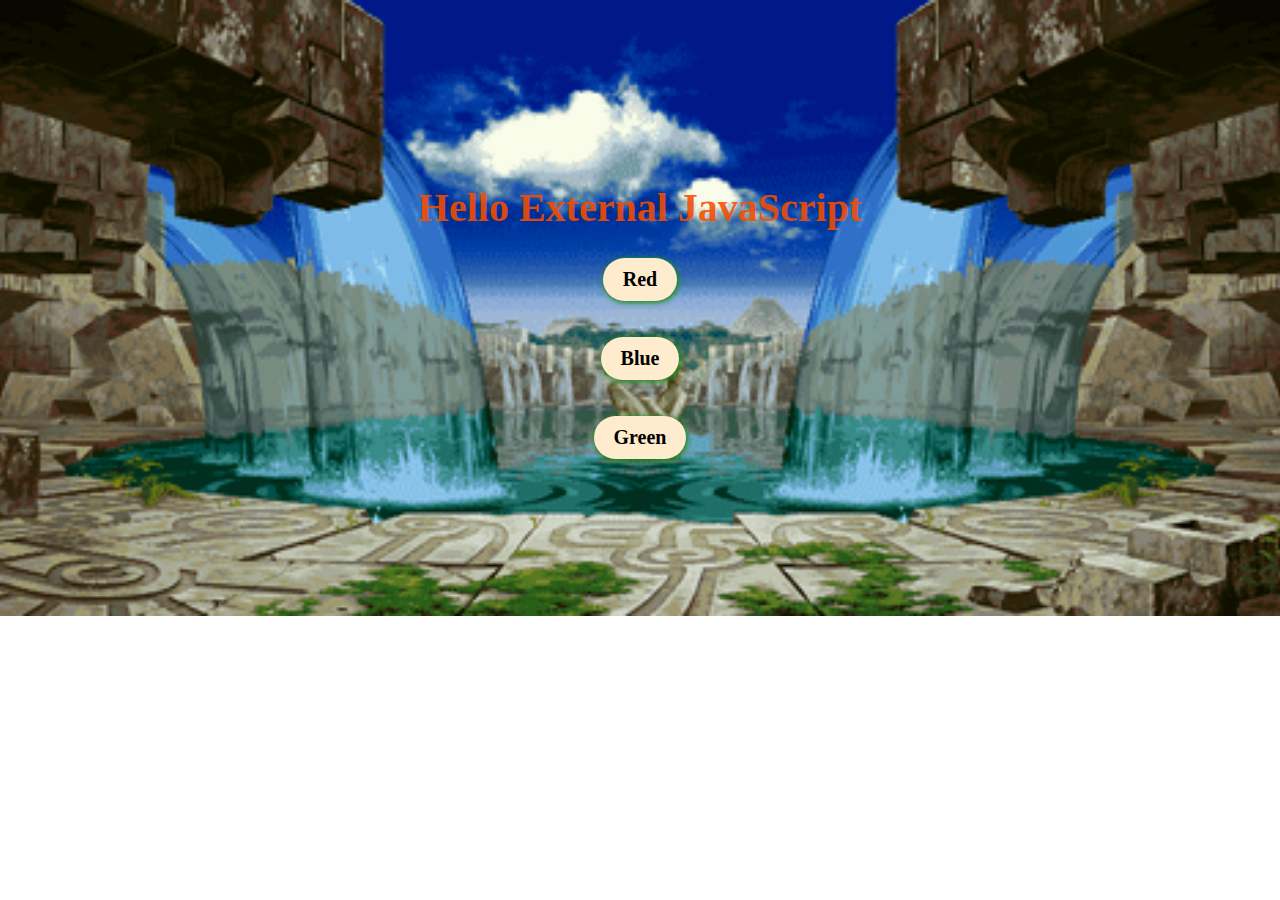
<file: JavaScript_Problem_Solving_Practice/Topic1_Adding Scripts/ExternalJsButton/index.html>
<!DOCTYPE html>
<html lang="en">
<head>
    <meta charset="UTF-8">
    <meta http-equiv="X-UA-Compatible" content="IE=edge">
    <meta name="viewport" content="width=device-width, initial-scale=1.0">
    <title>Basic Java Script Ways</title>
    <link rel="stylesheet" href="style.css">
    <script src="app.js"></script>
</head>
<body>
    <h1 id="marquee">Hello External JavaScript</h1>
    <button onclick="redColor() ">Red</button>
    <br><br>
    <button onclick="blueColor() ">Blue</button>
    <br><br>
    <button onclick="greenColor() ">Green</button>
</body>
</html>
</file>
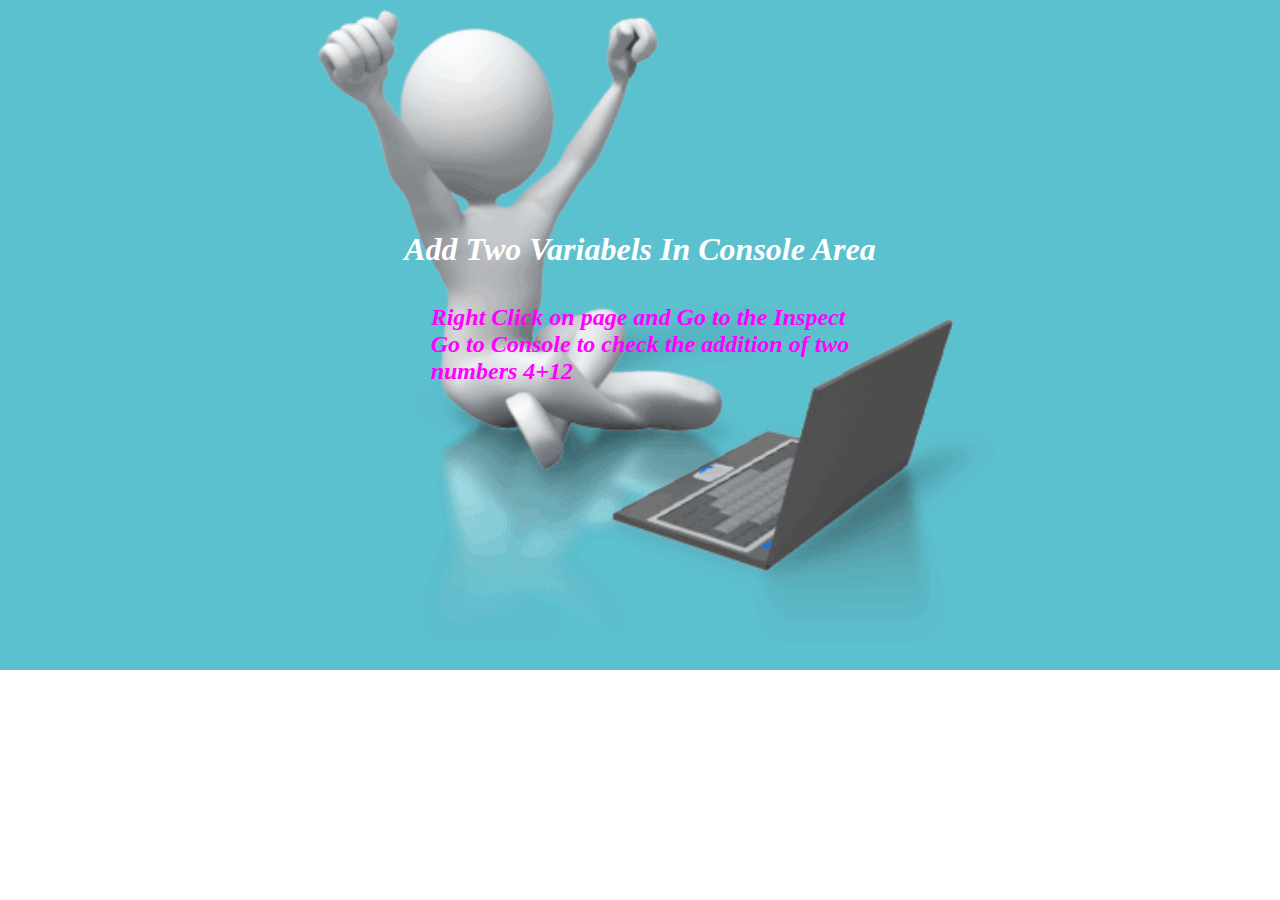
<file: JavaScript_Problem_Solving_Practice/Topic2_JS Variables/AddVariables/index.html>
<!DOCTYPE html>
<html lang="en">
<head>
    <meta charset="UTF-8">
    <meta http-equiv="X-UA-Compatible" content="IE=edge">
    <meta name="viewport" content="width=device-width, initial-scale=1.0">
    <title>Add Variables</title>
    <link rel="stylesheet" href="style.css">
</head>
<body>

<h1>Add Two Variabels In Console Area</h1>
<br><br>
<h2>Right Click on page and Go to the Inspect<br> Go to Console to check the addition of two <br>numbers 4+12 </h2>
<script src="app.js"></script>
</body>
</html>
</file>
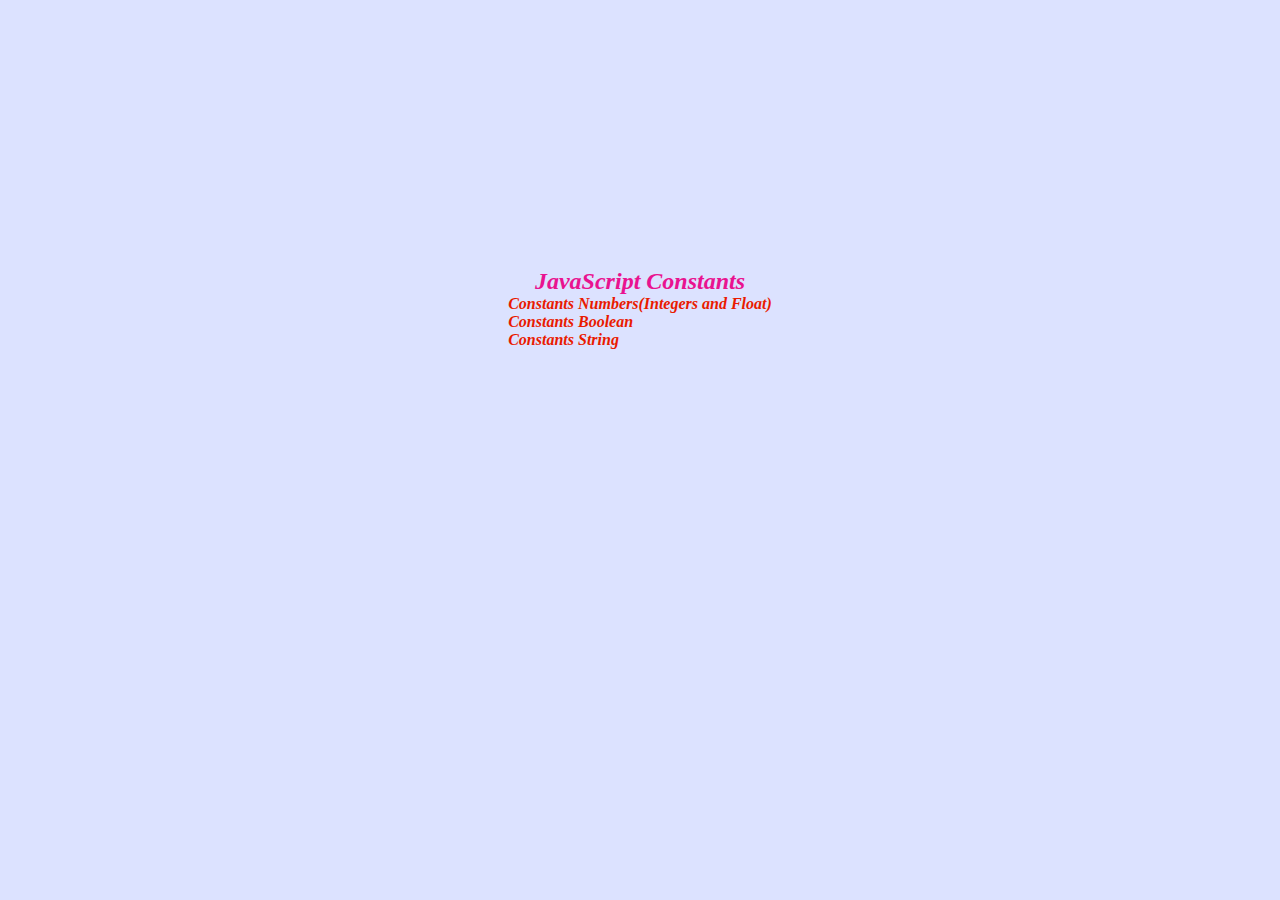
<file: JavaScript_Problem_Solving_Practice/Topic2_JS Variables/DefineConstants/index.html>
<!DOCTYPE html>
<html lang="en">
<head>
    <meta charset="UTF-8">
    <meta http-equiv="X-UA-Compatible" content="IE=edge">
    <meta name="viewport" content="width=device-width, initial-scale=1.0">
    <title>Constants</title>
    <link rel="stylesheet" href="style.css">
</head>
<body>

<h2 >JavaScript Constants</h2>

<ul>
    <li>Constants Numbers(Integers and Float)</li>
    <li>Constants Boolean</li>
    <li>Constants String</li>
  </ul> 

<script src="app.js"></script>
</body>
</html>
</file>
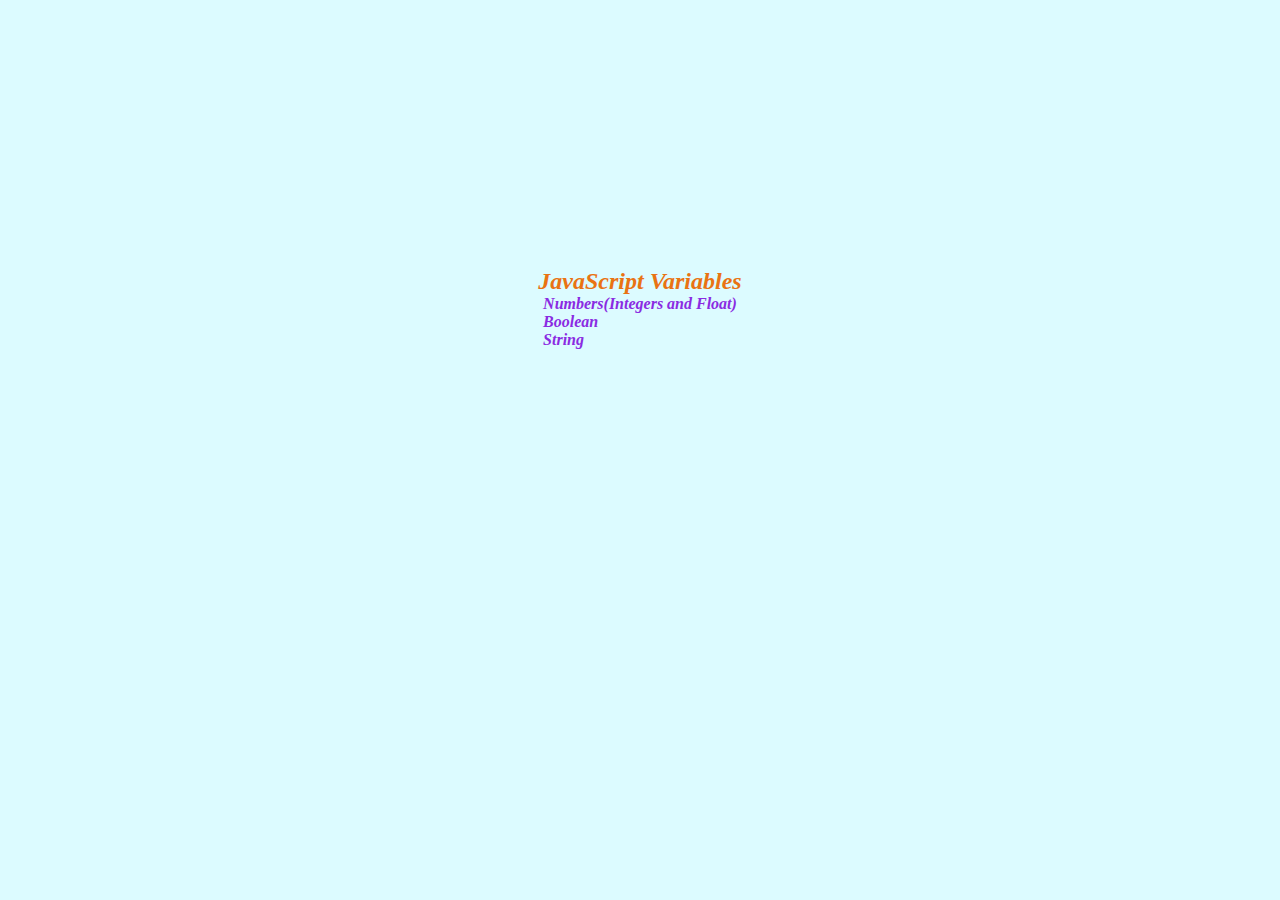
<file: JavaScript_Problem_Solving_Practice/Topic2_JS Variables/DefineVariables/index.html>
<!DOCTYPE html>
<html lang="en">
<head>
    <meta charset="UTF-8">
    <meta http-equiv="X-UA-Compatible" content="IE=edge">
    <meta name="viewport" content="width=device-width, initial-scale=1.0">
    <title>variables</title>
    <link rel="stylesheet" href="style.css">
</head>
<body>

<h2 >JavaScript Variables</h2>
<ul>
    <li>Numbers(Integers and Float)</li>
    <li>Boolean</li>
    <li>String</li>
  </ul> 

<script src="app.js"></script>
</body>
</html>
</file>
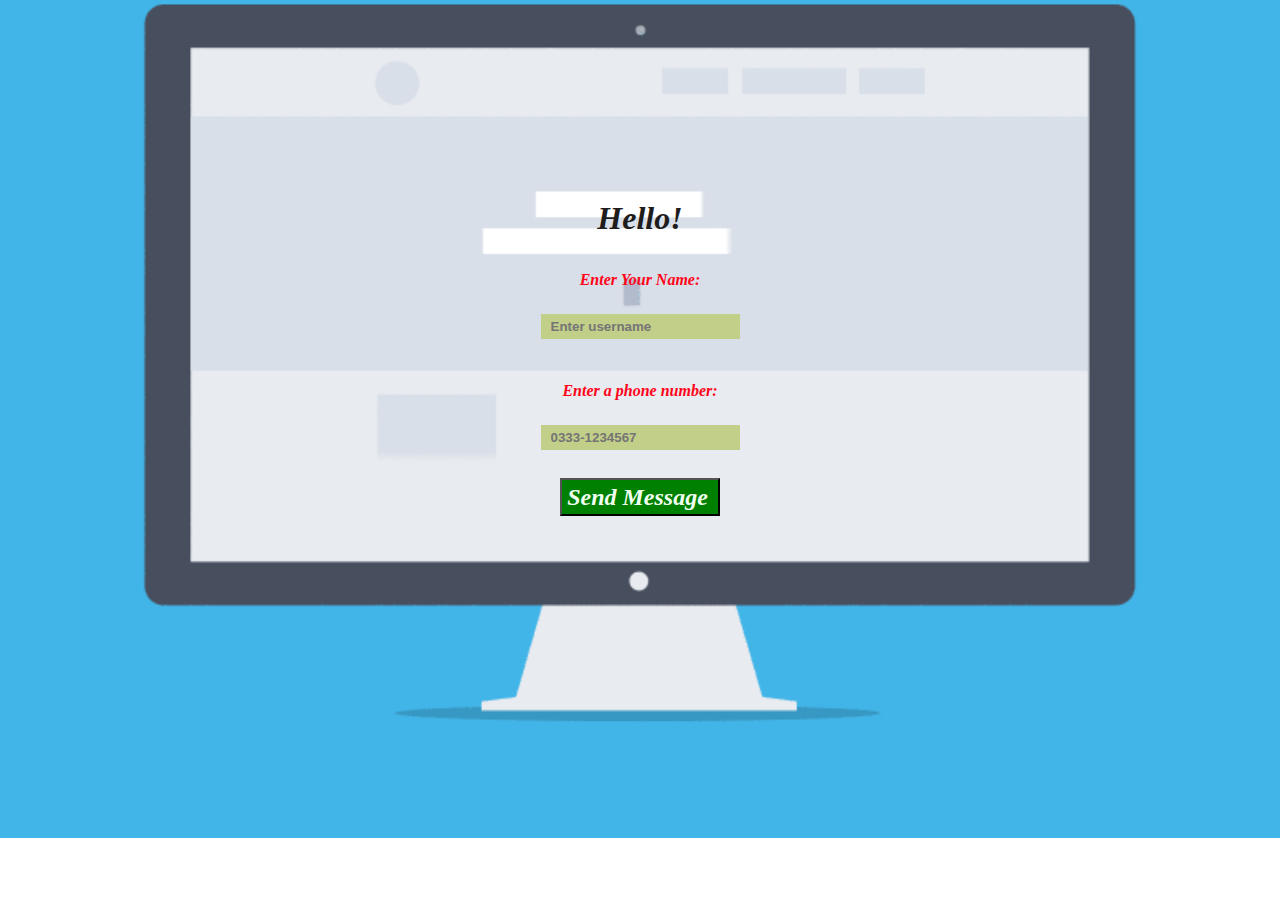
<file: JavaScript_Problem_Solving_Practice/Topic2_JS Variables/DocumentObjectModel/index.html>
<!DOCTYPE html>
<html lang="en">
<head>
    <meta charset="UTF-8">
    <meta http-equiv="X-UA-Compatible" content="IE=edge">
    <meta name="viewport" content="width=device-width, initial-scale=1.0">
    <title>DocumentObjectModel</title>
    <link rel="stylesheet" href="style.css">
</head>
<body>

<h1 >Hello! <br> <span></span></h1>
<br>
<p>Enter Your Name:</p>
<input type="text" name="username" placeholder="Enter username" required>
<br>
<p>Enter a phone number:</p>
<input type="tel" name="Contact Number" id="input2" placeholder="0333-1234567" pattern="[0-9]{4}-[0-9]{7}" required>
<br>
<button onclick="showAlert()">Send Message</button>
<script src="app.js"></script>

</body>
</html>
</file>
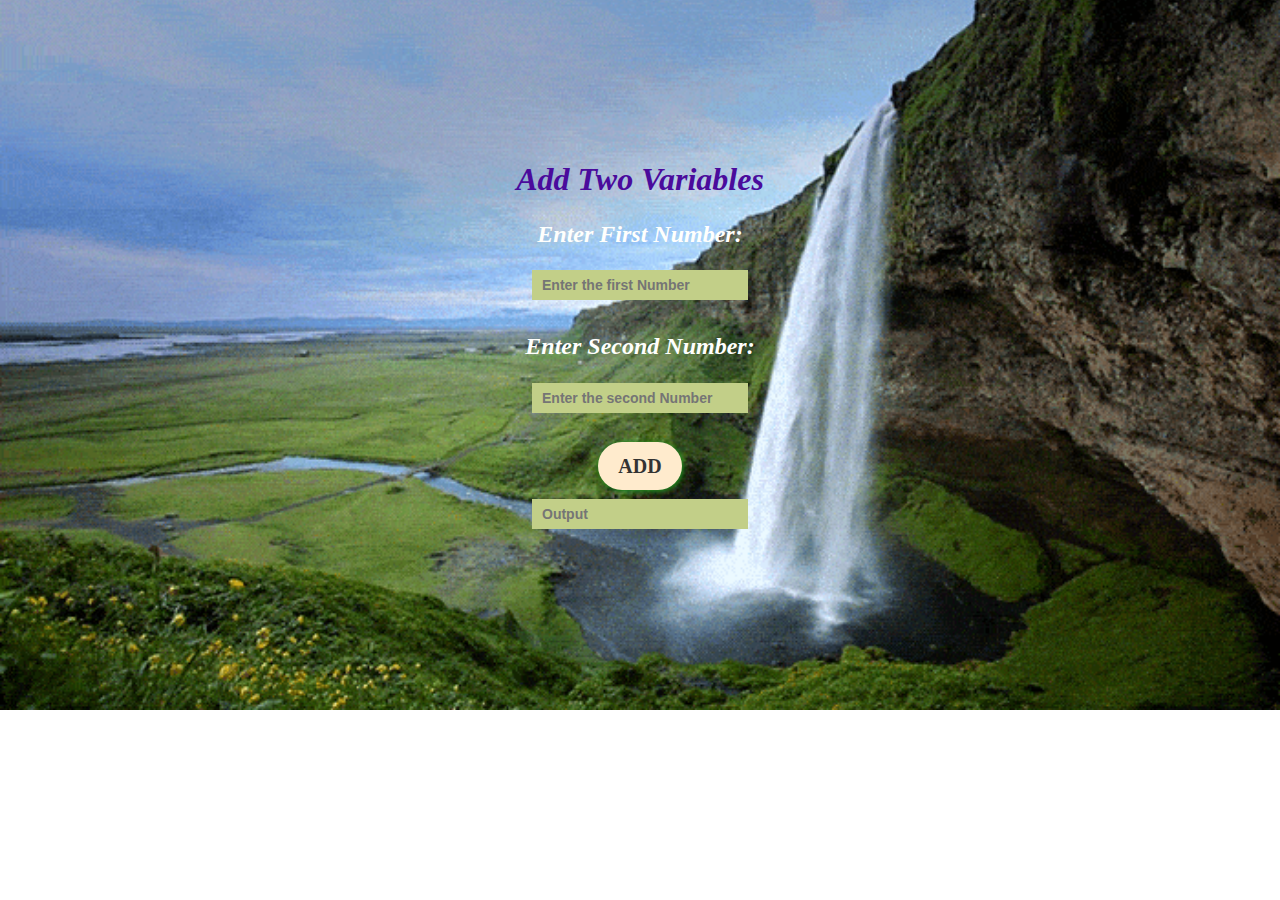
<file: JavaScript_Problem_Solving_Practice/Topic3_Operators/AddTwoVariables/index.html>
<!DOCTYPE html>
<html lang="en">
<head>
    <meta charset="UTF-8">
    <meta http-equiv="X-UA-Compatible" content="IE=edge">
    <meta name="viewport" content="width=device-width, initial-scale=1.0">
    <link rel="stylesheet" href="https://maxcdn.bootstrapcdn.com/bootstrap/3.4.1/css/bootstrap.min.css">
    <title>Add Two Numbers</title>
    <link rel="stylesheet" href="style.css">
    <script src="app.js"></script>
</head>
<body>

<h1 >Add Two Variables</h1>
<br>
<p>Enter First Number:</p><input placeholder="Enter the first Number" id="first">
<br>
<p>Enter Second Number:</p><input placeholder="Enter the second Number" id="second">
<br>
<button onclick="add()">ADD</button>
<input placeholder="Output" id="answer">

</body>
</html>
</file>
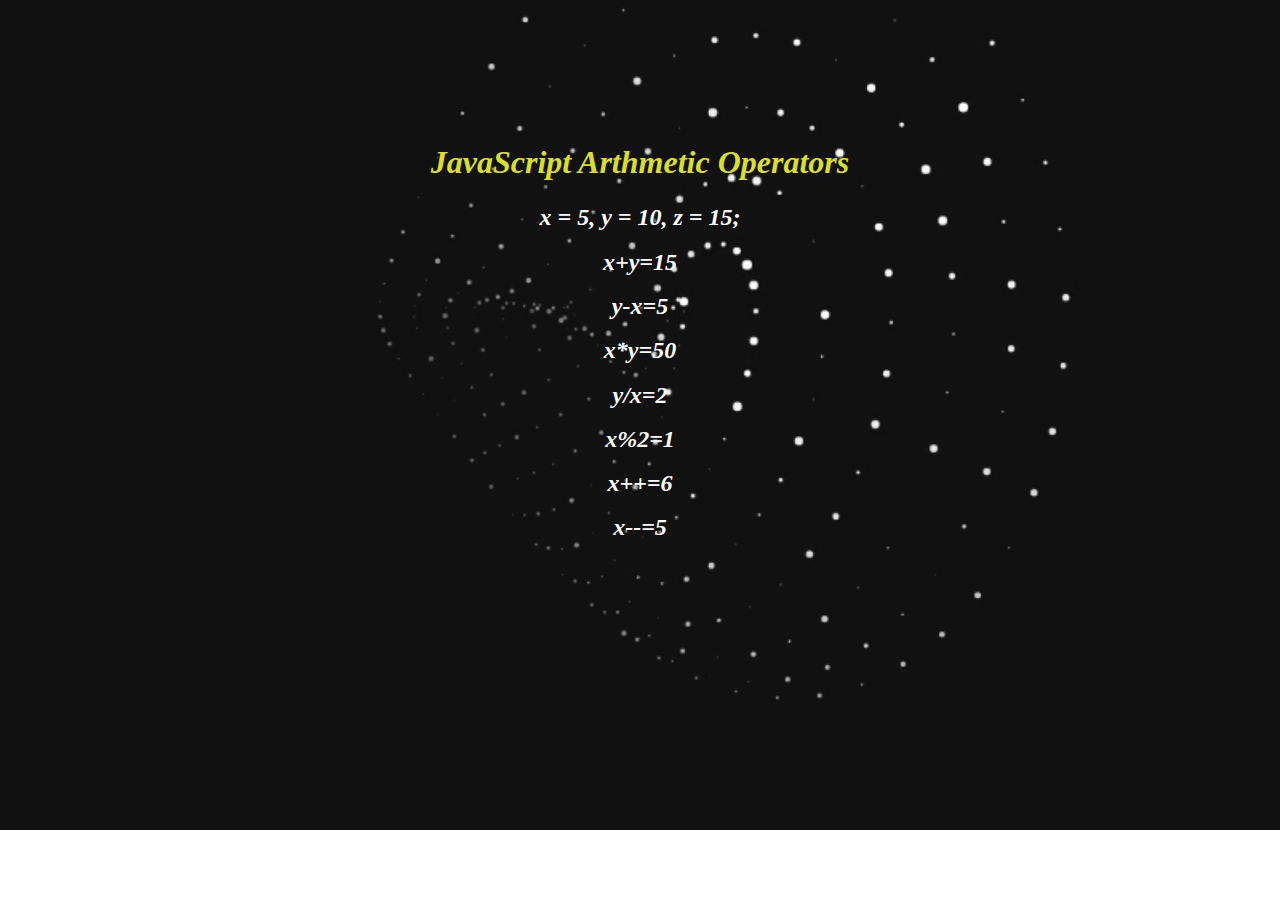
<file: JavaScript_Problem_Solving_Practice/Topic3_Operators/ArthmeticOperators/index.html>
<!DOCTYPE html>
<html lang="en">
<head>
    <meta charset="UTF-8">
    <meta http-equiv="X-UA-Compatible" content="IE=edge">
    <meta name="viewport" content="width=device-width, initial-scale=1.0">
    <link rel="stylesheet" href="https://maxcdn.bootstrapcdn.com/bootstrap/3.4.1/css/bootstrap.min.css">
    <title>Arthmetic Operators</title>
    <link rel="stylesheet" href="style.css">
</head>
<body>

<h1 >JavaScript Arthmetic Operators</h1>
<br>
<p>x = 5, y = 10, z = 15;</p>
<p id="p1">x+y=</p>
<p id="p2">y-x=</p>
<p id="p3">x*y=</p>
<p id="p4">y/x=</p>
<p id="p5">x%2=</p>
<p id="p6">x++=</p>
<p id="p7">x--=</p>

<script src="app.js"></script>

</body>
</html>
</file>
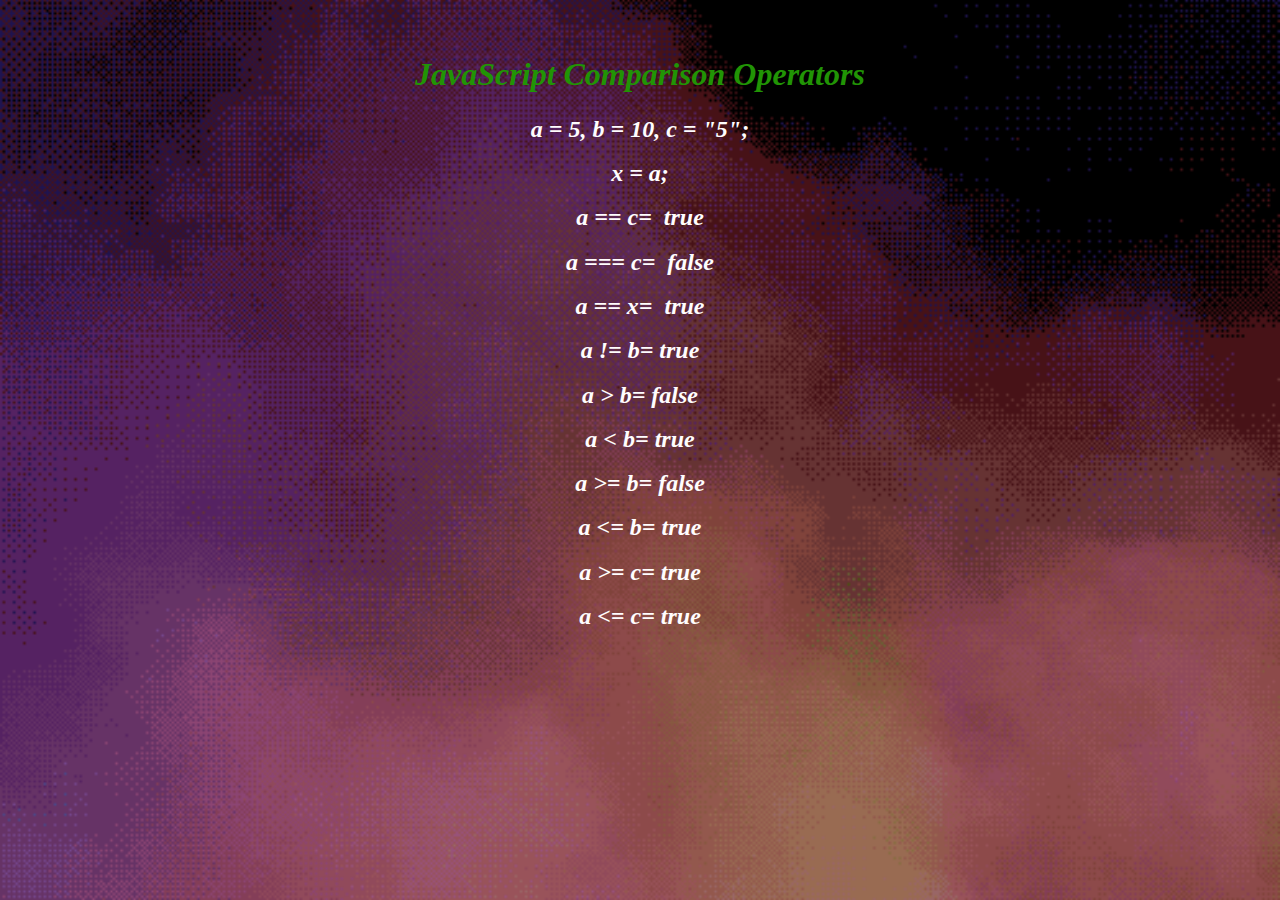
<file: JavaScript_Problem_Solving_Practice/Topic3_Operators/ComparsionOperators/index.html>
<!DOCTYPE html>
<html lang="en">
<head>
    <meta charset="UTF-8">
    <meta http-equiv="X-UA-Compatible" content="IE=edge">
    <meta name="viewport" content="width=device-width, initial-scale=1.0">
    <link rel="stylesheet" href="https://maxcdn.bootstrapcdn.com/bootstrap/3.4.1/css/bootstrap.min.css">
    <title>Comparison Operators</title>
    <link rel="stylesheet" href="style.css">
</head>
<body>

<h1 >JavaScript Comparison Operators</h1>
<br>
<p>a = 5, b = 10, c = "5";</p>
<p>x = a;</p>
    <p id="p1">a == c=&nbsp; </p>
	<p id="p2">a === c= &nbsp;</p>
	<p id="p3">a == x= &nbsp;</p>
	<p id="p4">a != b=&nbsp;</p>
	<p id="p5">a > b=&nbsp;</p>
	<p id="p6">a < b=&nbsp;</p>
	<p id="p7">a >= b=&nbsp;</p>
    <p id="p8">a <= b=&nbsp;</p>
	<p id="p9">a >= c=&nbsp;</p>
	<p id="p10">a <= c=&nbsp;</p>

<script src="app.js"></script>

</body>
</html>
</file>
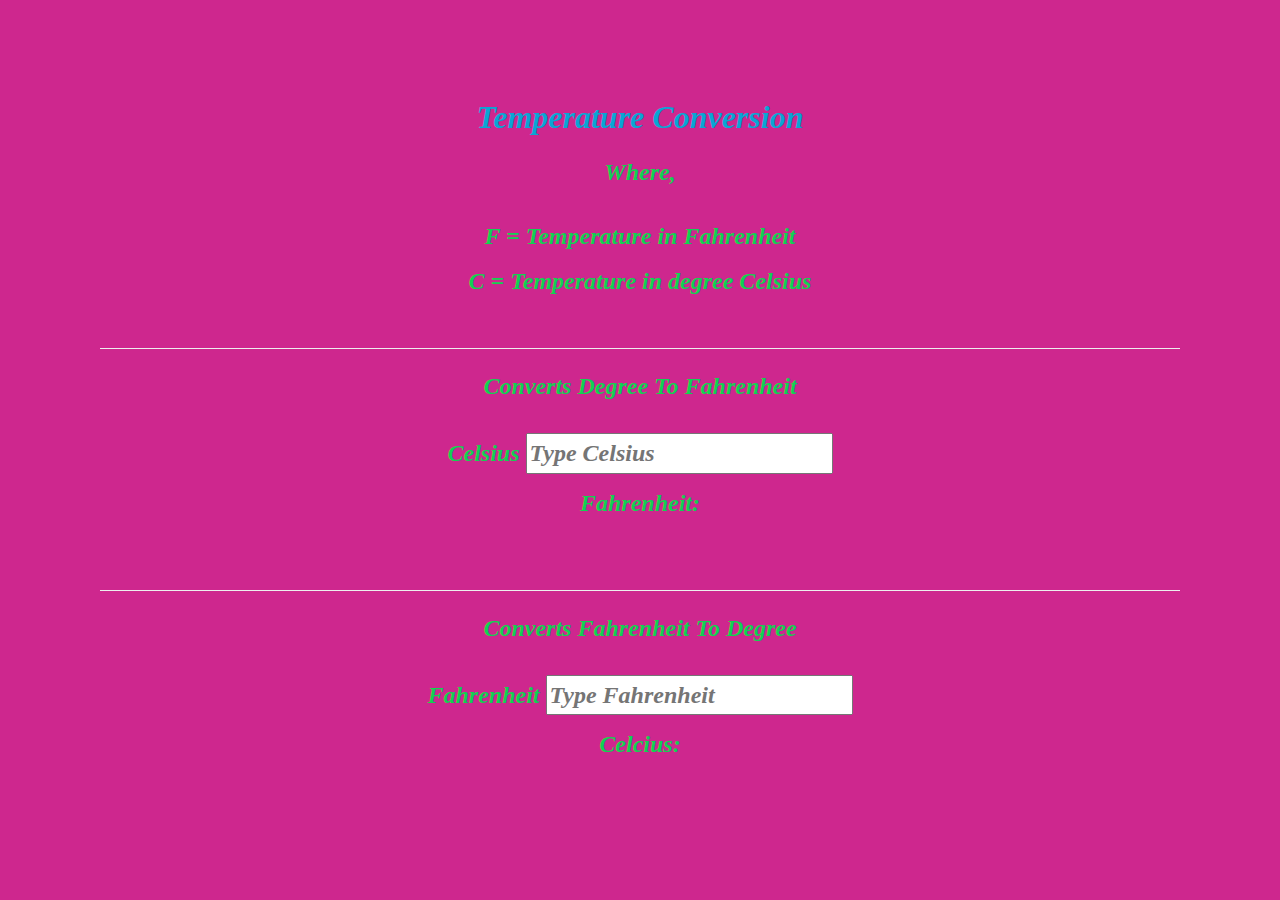
<file: JavaScript_Problem_Solving_Practice/Topic3_Operators/FtoC_conversion/index.html>
<!DOCTYPE html>
<html lang="en">
<head>
    <meta charset="UTF-8">
    <meta http-equiv="X-UA-Compatible" content="IE=edge">
    <meta name="viewport" content="width=device-width, initial-scale=1.0">
    <link rel="stylesheet" href="https://maxcdn.bootstrapcdn.com/bootstrap/3.4.1/css/bootstrap.min.css">
    <title>Temperature Conversion</title>
    <link rel="stylesheet" href="style.css">
</head>
<body>

<h1 >Temperature Conversion</h1>
<br>

<p>Where,</p><br>
<p> F = Temperature in Fahrenheit</p>
<p> C = Temperature in degree Celsius</p><br><hr>
<p>Converts Degree To Fahrenheit</p><br>
<p>
    <label>Celsius</label>
   <input id="inputCelsius" type="text" placeholder="Type Celsius" oninput="temperatureConverter(this.value)" onchange="temperatureConverter(this.value)">
</p>
<p>Fahrenheit: <span id="outputFahrenheit"></span></p><br><br><hr>
<p>Converts Fahrenheit To Degree</p><br>
<p>
    <label>Fahrenheit</label>
    <input id="inputFahrenheit" type="text" placeholder="Type Fahrenheit" oninput="temperatureConverter2(this.value)" onchange="temperatureConverter2(this.value)">
</p>
  <p>Celcius: <span id="outputCelcius"></span></p>
<script src="app.js"></script>

</body>
</html>
</file>
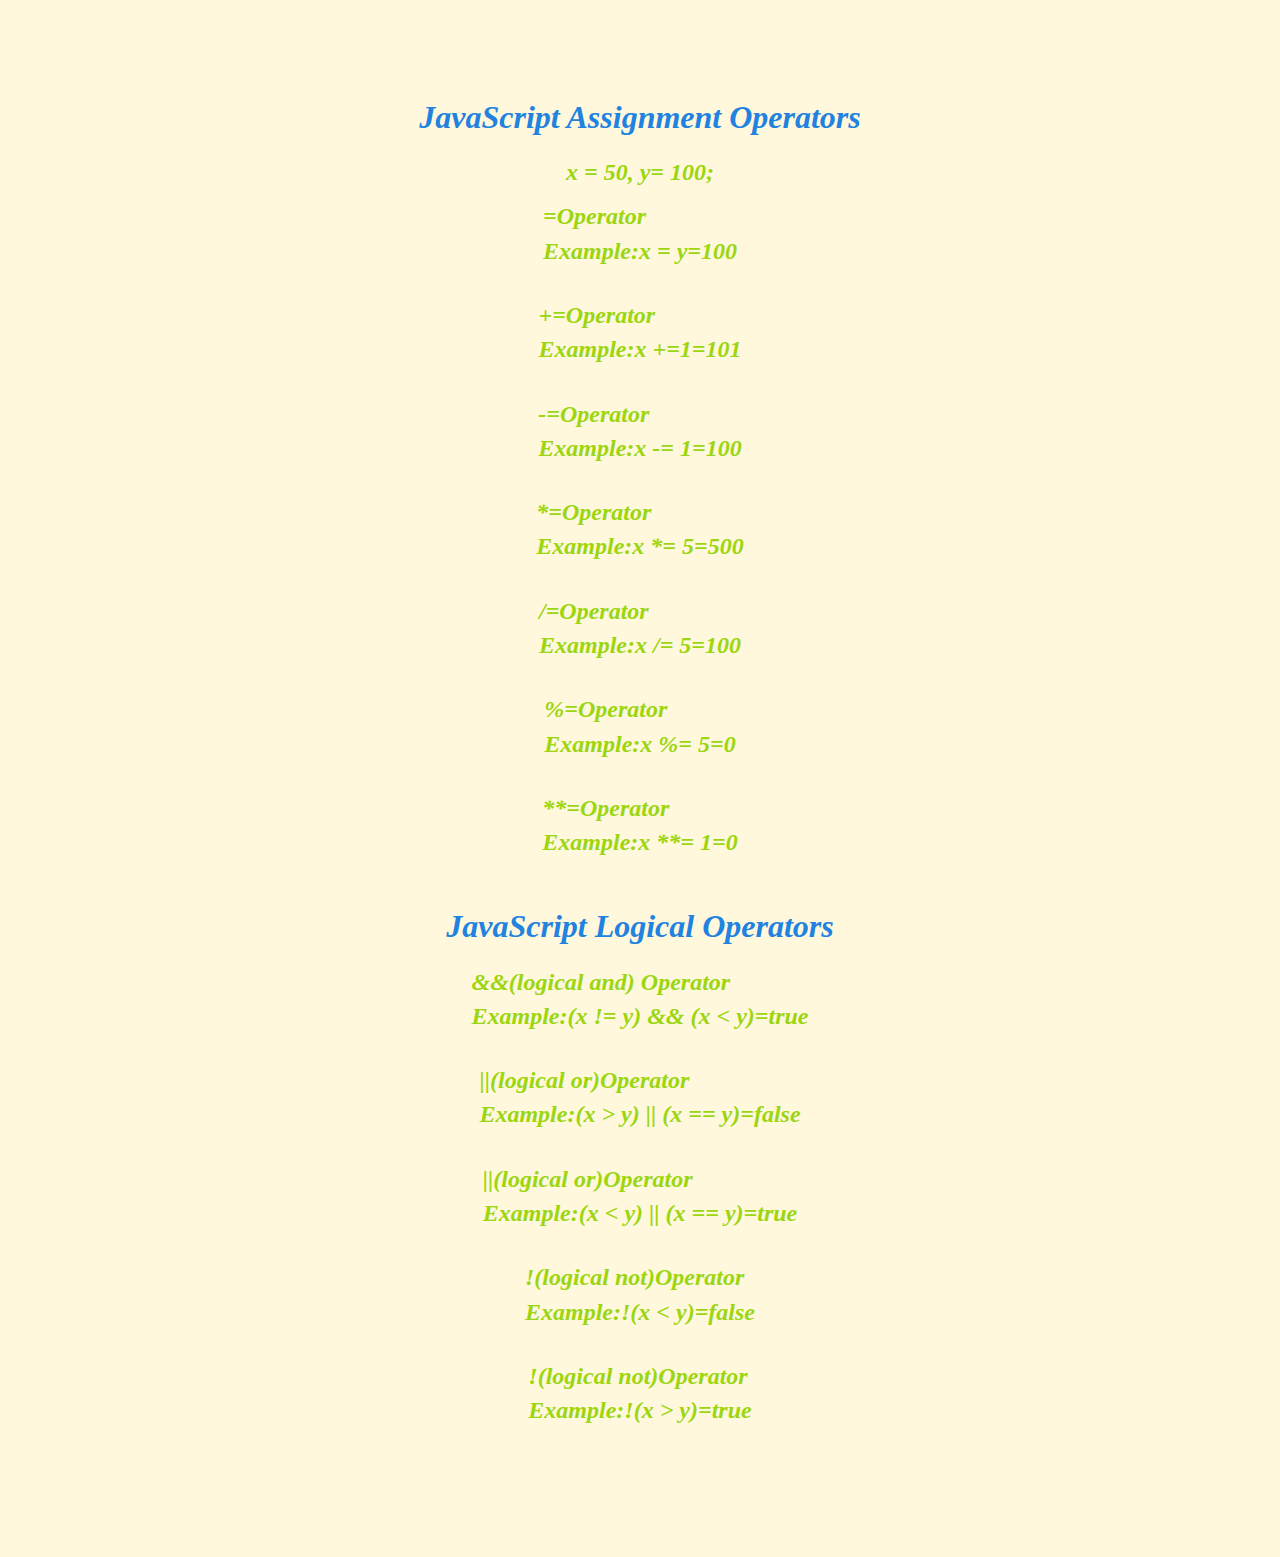
<file: JavaScript_Problem_Solving_Practice/Topic3_Operators/LogicalandAssignmentOperators/index.html>
<!DOCTYPE html>
<html lang="en">
<head>
    <meta charset="UTF-8">
    <meta http-equiv="X-UA-Compatible" content="IE=edge">
    <meta name="viewport" content="width=device-width, initial-scale=1.0">
    <link rel="stylesheet" href="https://maxcdn.bootstrapcdn.com/bootstrap/3.4.1/css/bootstrap.min.css">
    <title>Assignment and Logical Operators</title>
    <link rel="stylesheet" href="style.css">
</head>
<body>

<h1 >JavaScript Assignment Operators</h1>
<br>
<p>x = 50, y= 100;</p>
<p id="p1">=Operator <br>Example:x = y=</p><br>
<p id="p2">+=Operator <br>Example:x +=1=</p><br>
<p id="p3">-=Operator <br>Example:x -= 1=</p><br>
<p id="p4">*=Operator <br>Example:x *= 5=</p><br>
<p id="p5">/=Operator <br>Example:x /= 5=</p><br>
<p id="p6">%=Operator <br>Example:x %= 5=</p><br>
<p id="p7">**=Operator <br>Example:x **= 1=</p><br>
<br>
<h1 >JavaScript Logical Operators</h1>
<br>
<p id="p8">&&(logical and) Operator <br>Example:(x != y) && (x < y)=</p><br>
<p id="p9">||(logical or)Operator <br>Example:(x > y) || (x == y)=</p><br>
<p id="p10">||(logical or)Operator <br>Example:(x < y) || (x == y)=</p><br>
<p id="p11">!(logical not)Operator <br>Example:!(x < y)=</p><br>
<p id="p12">!(logical not)Operator <br>Example:!(x > y)=</p><br>

<script src="app.js"></script>

</body>
</html>
</file>
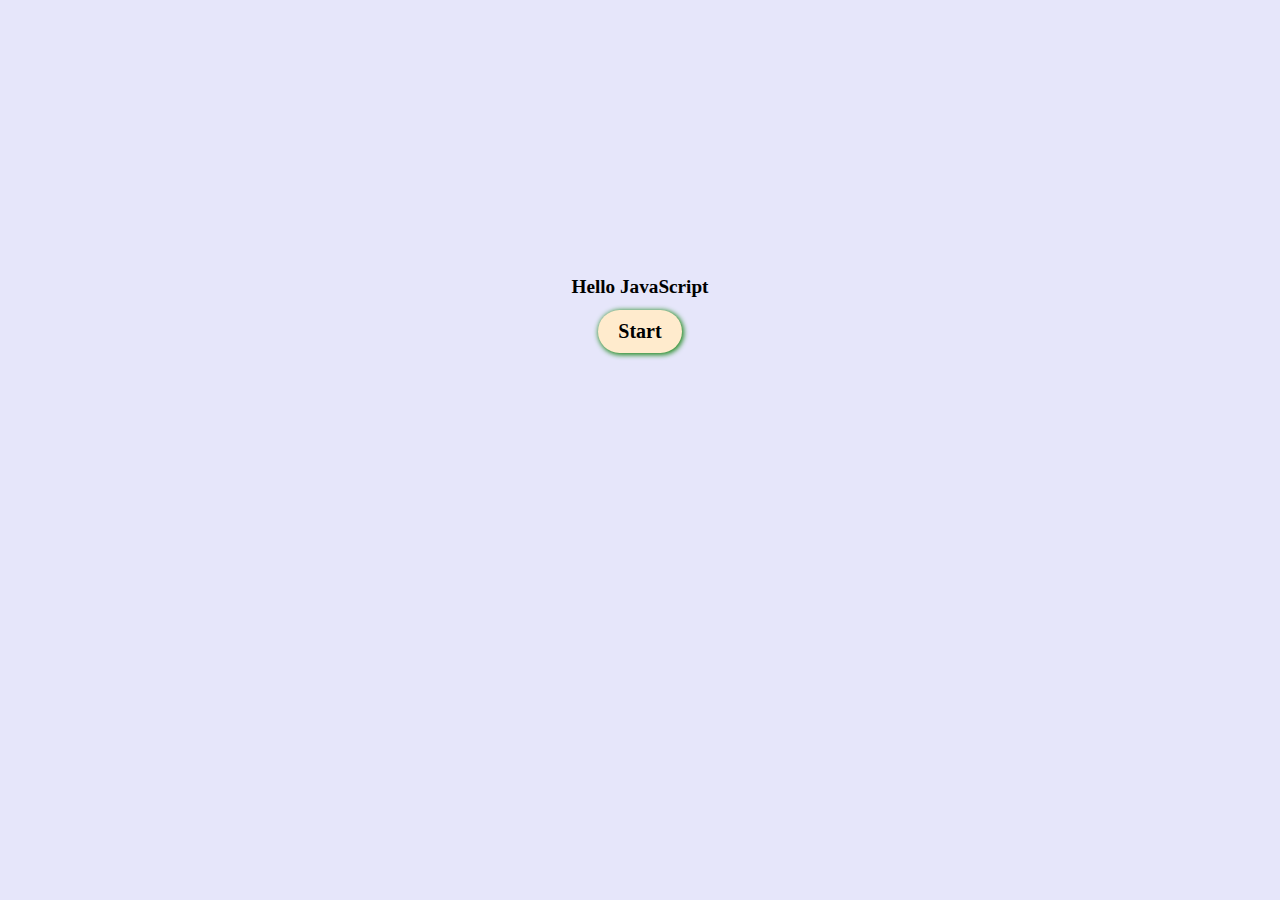
<file: JavaScript_Problem_Solving_Practice/Topic1_Adding Scripts/AddingScriptsToJs/ExternalJS/index.html>
<!DOCTYPE html>
<html lang="en">
<head>
    <meta charset="UTF-8">
    <meta http-equiv="X-UA-Compatible" content="IE=edge">
    <meta name="viewport" content="width=device-width, initial-scale=1.0">
    <title>Basic Java Script Ways</title>
    <link rel="stylesheet" href="style.css">
    <script src="app.js"></script>
</head>
<body>
    <h1>Hello JavaScript</h1>
    <button>Start</button>
</body>
</html>
</file>
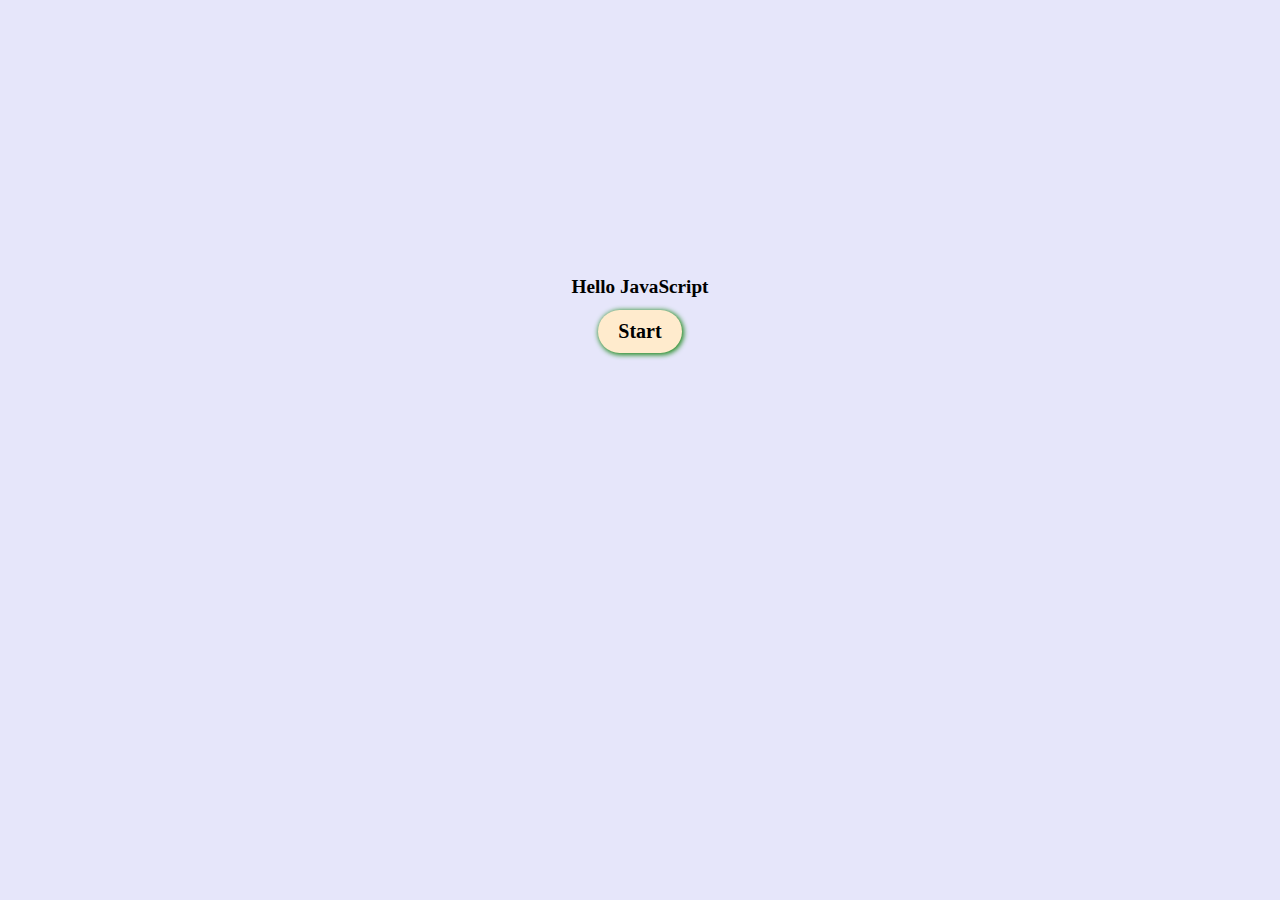
<file: JavaScript_Problem_Solving_Practice/Topic1_Adding Scripts/AddingScriptsToJs/InlineJS/index.html>
<!DOCTYPE html>
<html lang="en">
<head>
    <meta charset="UTF-8">
    <meta http-equiv="X-UA-Compatible" content="IE=edge">
    <meta name="viewport" content="width=device-width, initial-scale=1.0">
    <title>Basic Java Script Ways</title>
    <link rel="stylesheet" href="style.css">
</head>
<body>
    <h1>Hello JavaScript</h1>
    <button onclick="alert('Hello From Inline Java Scrpit');">Start</button>
    
</body>
</html>
</file>
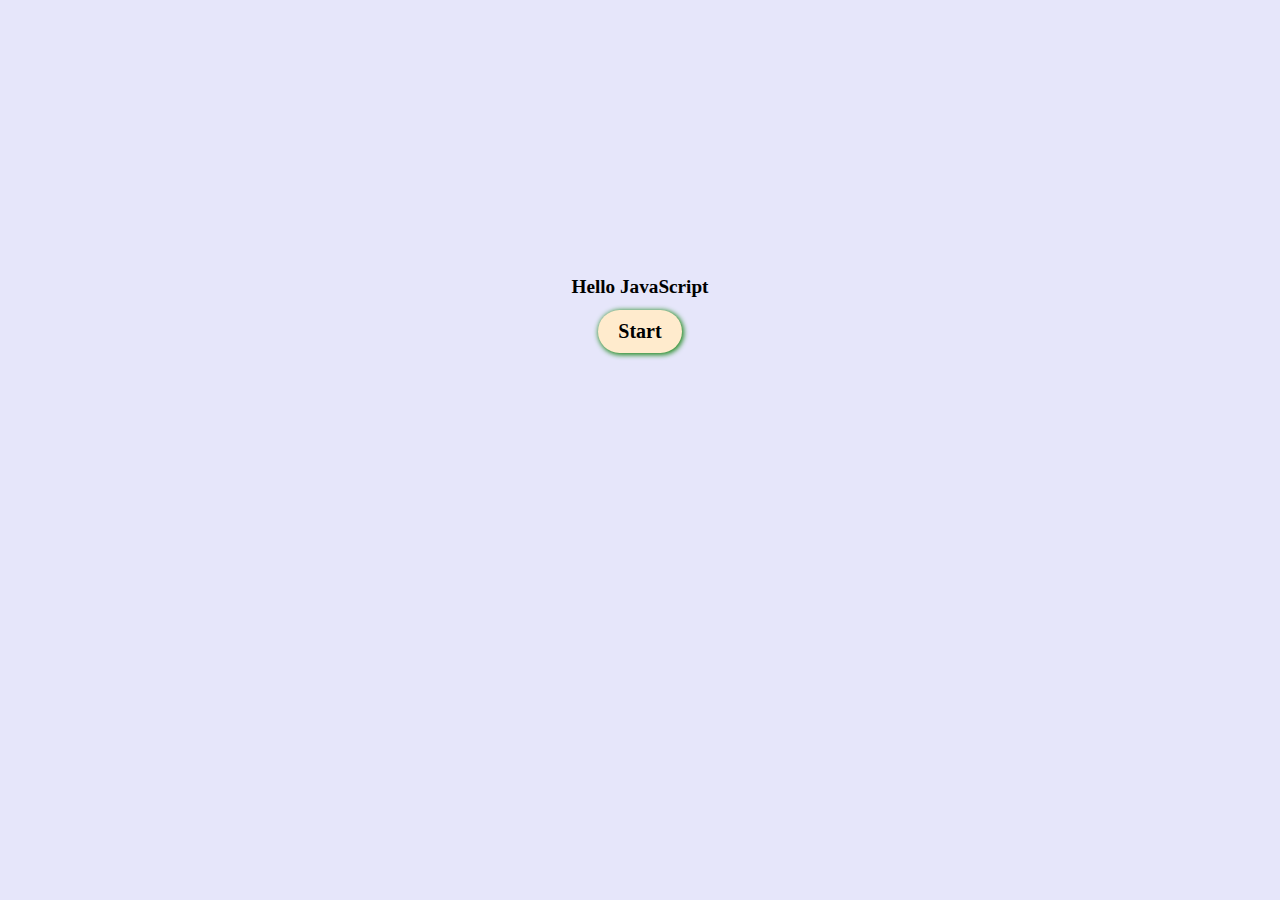
<file: JavaScript_Problem_Solving_Practice/Topic1_Adding Scripts/AddingScriptsToJs/InternalJS/index.html>
<!DOCTYPE html>
<html lang="en">
<head>
    <meta charset="UTF-8">
    <meta http-equiv="X-UA-Compatible" content="IE=edge">
    <meta name="viewport" content="width=device-width, initial-scale=1.0">
    <title>Basic Java Script Ways</title>
    <link rel="stylesheet" href="style.css">
</head>
<body>
    <h1>Hello JavaScript</h1>
    <button>Start</button>
    <script>
        alert('Hello From Internal JS');
    </script>
    
</body>
</html>
</file>
<file: JavaScript_Problem_Solving_Practice/Topic1_Adding Scripts/ExternalJsButton/style.css>
body{

    display: flex;
    align-items: center;
    justify-content: center;
    flex-direction: column;
    height: 600px;
    z-index: -1;
    background-image: linear-gradient(to right, rgba(255,0,0,0), rgb(94, 140, 172));
    background-attachment: scroll;
    background-position: center;
    background-repeat: no-repeat;
    background-size: cover;
    background-image: url(image.gif);
     }
    
    h1 {
        font-size: 40px;
        font-family: 'Times New Roman', Times, serif;
        font-weight: bold;
      color: rgba(245, 78, 0, 0.897);
    
    }
    button{
        padding: 10px 20px;
        font-size: 20px;
        font-family: 'Times New Roman', Times, serif;
        font-weight: bold;
        background-color: blanchedalmond;
        cursor: pointer;
        border: none;
        border-radius: 30px;
        box-shadow: 1px 1px 5px 1px forestgreen ;
    }
    button:focus{
        outline: gainsboro;
    }
    button:hover{
        background-color: gold;
        color: hotpink;
    }
    Button:active{
        box-shadow: none;
    }
    #marquee {
        white-space:nowrap;
        direction: right;
        animation:  rightThenLeft 10s  infinite;
    }
    
    @keyframes rightThenLeft {
        0%   {margin-right:60%;}
        50%  {margin-left:60%;}
        0%  {margin-left:0%;}

    }
</file>
<file: JavaScript_Problem_Solving_Practice/Topic2_JS Variables/AddVariables/style.css>
* {box-sizing: border-box;}
body{
  background-image: linear-gradient(to right, rgba(255,0,0,0), rgb(94, 140, 172));
  background-attachment: scroll;
  background-position: center;
  background-repeat: no-repeat;
  background-size: cover;
  background-image: url(image.gif);
    display: flex;
    align-items: center;
    justify-content: center;
    flex-direction: column;
    height: 600px;
     }
     h1 {
      list-style-type: none;
      margin: 0;
      padding: 0;
      font-weight: 600px;
      font-style: italic;
      font-family: 'Times New Roman', Times, serif;
      text-align: justify;
      color: white
    }
    h2 {
      list-style-type: none;
      margin: 0;
      padding: 0;
      font-weight: 600px;
      font-style: italic;
      font-family: 'Times New Roman', Times, serif;
      text-align: justify;
      color: rgb(255, 0, 255);
    }
</file>
<file: JavaScript_Problem_Solving_Practice/Topic2_JS Variables/DefineConstants/style.css>
body{
    background-color: rgb(220, 226, 255);
    display: flex;
    align-items: center;
    justify-content: center;
    flex-direction: column;
    height: 600px;
     }
     h2 {
      list-style-type: none;
      margin: 0;
      padding: 0;
      font-weight: 600px;
      font-style: italic;
      font-family: 'Times New Roman', Times, serif;
      text-align: justify;
      color: rgb(233, 19, 144);
    }
     ul {
      list-style-type: none;
      margin: 0;
      padding: 0;
      font-weight: bold;
      font-style: italic;
      font-family: 'Times New Roman', Times, serif;
      text-align: justify;
      color: rgb(233, 27, 0);
    }
</file>
<file: JavaScript_Problem_Solving_Practice/Topic2_JS Variables/DefineVariables/style.css>
body{
    background-color: rgb(220, 251, 255);
    display: flex;
    align-items: center;
    justify-content: center;
    flex-direction: column;
    height: 600px;
     }
     h2 {
      list-style-type: none;
      margin: 0;
      padding: 0;
      font-weight: 600px;
      font-style: italic;
      font-family: 'Times New Roman', Times, serif;
      text-align: justify;
      color: rgb(233, 115, 19);
    }
     ul {
      list-style-type: none;
      margin: 0;
      padding: 0;
      font-weight: bold;
      font-style: italic;
      font-family: 'Times New Roman', Times, serif;
      text-align: justify;
      color: blueviolet;
    }
</file>
<file: JavaScript_Problem_Solving_Practice/Topic2_JS Variables/DocumentObjectModel/style.css>
* {box-sizing: border-box;}
    body{
      background-attachment: scroll;
      background-position: center;
      background-repeat: no-repeat;
      background-size: cover;
      background-image: url(image.gif);
      z-index: -1;
      display: flex;
      align-items: center;
      justify-content: center;
      flex-direction: column;
      height: 700px;
      }
      h1  {
        list-style-type: none;
        margin: 0;
        padding: 0;
        font-style: italic;
        font-family: 'Times New Roman', Times, serif;
        text-align: justify;
        color: rgb(31, 28, 28);
        font-size: xx-large;
        
      }
      p{
        font-style: italic;
        font-family: 'Times New Roman', Times, serif;
        text-align: justify;
        color: #ff0419;
        font-weight: bold;
        font-size: medium;

      }
    input{
      background-color: #c2cf88;
      border: none;
      color: rgb(207, 26, 26);
      padding: 5px 10px;
      text-decoration: none;
      margin: 9px 4px;
      cursor: pointer;
      font-weight: bold;
    }
    #input2{
      background-color: #c2cf88;
      border: none;
      color: rgb(207, 26, 26);
      padding: 5px 10px;
      text-decoration: none;
      margin: 9px 4px;
      cursor: pointer;
      font-weight: bold;
    }

    button{
      background-color: green;
      color: honeydew;
      margin: 1px 4px;
      padding: 4px 10px 3px 5px ;
      font-weight: bold;
      font-family: 'Times New Roman', Times, serif;
      font-style: italic;
      font-size: x-large;
    }
    button:hover{
      background-color: hotpink;
      color: indigo;
    }
    @media screen and (max-width: 500px) {
      .column {
        width: 100%;
      }
    }
</file>
<file: JavaScript_Problem_Solving_Practice/Topic3_Operators/AddTwoVariables/style.css>
* {box-sizing: border-box;}
    body{
      background-attachment: scroll;
      background-position: center;
      background-repeat: no-repeat;
      background-size: cover;
      background-image: url(image.gif);
      z-index: -1;
      display: flex;
      align-items: center;
      justify-content: center;
      flex-direction: column;
      height: 700px;
      }
      h1  {
        list-style-type: none;
        margin: 0;
        padding: 0;
        font-style: italic;
        font-family: 'Times New Roman', Times, serif;
        text-align: justify;
        color: rgb(74, 11, 156);
        font-size: xx-large;
        font-weight: bold;
        
      }
      p{
        font-style: italic;
        font-family: 'Times New Roman', Times, serif;
        text-align: justify;
        color: #fffffd;
        font-weight: bold;
        font-size: x-large;

      }
      button{
        padding: 10px 20px;
        font-size: 20px;
        font-family: 'Times New Roman', Times, serif;
        font-weight: bold;
        background-color: blanchedalmond;
        cursor: pointer;
        border: none;
        border-radius: 30px;
        box-shadow: 1px 1px 5px 1px forestgreen ;
    }
    button:focus{
        outline: gainsboro;
    }
    button:hover{
        background-color: gold;
        color: hotpink;
    }
    Button:active{
        box-shadow: none;
    }
    input{
      background-color: #c2cf88;
      border: none;
      color: rgb(207, 26, 26);
      padding: 5px 10px;
      text-decoration: none;
      margin: 9px 4px;
      cursor: pointer;
      font-weight: bold;
    }
      
    @media screen and (max-width: 500px) {
      .column {
        width: 100%;
      }
    }
</file>
<file: JavaScript_Problem_Solving_Practice/Topic3_Operators/ArthmeticOperators/style.css>
* {box-sizing: border-box;}
    body{
      background-attachment: scroll;
      background-position: center;
      background-repeat: no-repeat;
      background-size: cover;
      background-image: url(image.gif);
      z-index: -1;
      display: flex;
      align-items: center;
      justify-content: center;
      flex-direction: column;
      height: 700px;
      }
      h1  {
        list-style-type: none;
        margin: 0;
        padding: 0;
        font-style: italic;
        font-family: 'Times New Roman', Times, serif;
        text-align: justify;
        color: rgb(219, 223, 33);
        font-size: xx-large;
        font-weight: bold;
        
      }
      p{
        font-style: italic;
        font-family: 'Times New Roman', Times, serif;
        text-align: justify;
        color: #fffdfe;
        font-weight: bold;
        font-size: x-large;

      }
      
    @media screen and (max-width: 500px) {
      .column {
        width: 100%;
      }
    }
</file>
<file: JavaScript_Problem_Solving_Practice/Topic3_Operators/ComparsionOperators/style.css>
* {box-sizing: border-box;}
    body{
      background-attachment: scroll;
      background-position: center;
      background-repeat: no-repeat;
      background-size: cover;
      background-image: url(image.gif);
      z-index: -1;
      display: flex;
      align-items: center;
      justify-content: center;
      flex-direction: column;
      height: 700px;
      }
      h1  {
        list-style-type: none;
        margin: 0;
        padding: 0;
        font-style: italic;
        font-family: 'Times New Roman', Times, serif;
        text-align: justify;
        color: rgb(33, 148, 5);
        font-size: xx-large;
        font-weight: bold;
        
      }
      p{
        font-style: italic;
        font-family: 'Times New Roman', Times, serif;
        text-align: justify;
        color: #fffdfe;
        font-weight: bold;
        font-size: x-large;

      }
      
    @media screen and (max-width: 500px) {
      .column {
        width: 100%;
      }
    }
</file>
<file: JavaScript_Problem_Solving_Practice/Topic3_Operators/FtoC_conversion/style.css>
body{
      background-color: rgb(206, 39, 142);
      height: 700px;
      padding: 100px;
      text-align: center;
      }
      h1  {
        list-style-type: none;
        margin: 0;
        padding: 0;
        font-style: italic;
        font-family: 'Times New Roman', Times, serif;
        text-align: justify;
        color: rgb(10, 165, 212);
        font-size: xx-large;
        font-weight: bold;
        text-align: center;
        
      }
      p{
        font-style: italic;
        font-family: 'Times New Roman', Times, serif;
        text-align: justify;
        color: #12d152;
        font-weight: bold;
        font-size: x-large;
        text-align: center;

      }
      
    @media screen and (max-width: 500px) {
      .column {
        width: 100%;
      }
    }
</file>
<file: JavaScript_Problem_Solving_Practice/Topic3_Operators/LogicalandAssignmentOperators/style.css>
* {box-sizing: border-box;}
    body{
      background-color: cornsilk;
      align-items: center;
      justify-content: center;
      text-align: center;
      display: flex;
      flex-direction: column;
      padding: 100px;
      }
      h1  {
        list-style-type: none;
        margin: 0;
        padding: 0;
        font-style: italic;
        font-family: 'Times New Roman', Times, serif;
        text-align: justify;
        color: rgb(33, 131, 223);
        font-size: xx-large;
        font-weight: bold;
        
      }
      p{
        font-style: italic;
        font-family: 'Times New Roman', Times, serif;
        text-align: justify;
        color: #9bd610;
        font-weight: bold;
        font-size: x-large;

      }
      
    @media screen and (max-width: 500px) {
      .column {
        width: 100%;
      }
    }
</file>
<file: JavaScript_Problem_Solving_Practice/Topic1_Adding Scripts/AddingScriptsToJs/ExternalJS/style.css>
body{

background-color: lavender;
display: flex;
align-items: center;
justify-content: center;
flex-direction: column;
height: 600px;
 }

h1 {
    font-size: larger;
    font-family: 'Times New Roman', Times, serif;
    font-weight: bold;

}

button{
    padding: 10px 20px;
    font-size: 20px;
    font-family: 'Times New Roman', Times, serif;
    font-weight: bold;
    background-color: blanchedalmond;
    cursor: pointer;
    border: none;
    border-radius: 30px;
    box-shadow: 1px 1px 5px 1px forestgreen ;
}
button:focus{
    outline: gainsboro;
}
button:hover{
    background-color: gold;
    color: hotpink;
}
Button:active{
    box-shadow: none;
}
</file>
<file: JavaScript_Problem_Solving_Practice/Topic1_Adding Scripts/AddingScriptsToJs/InlineJS/style.css>
body{

background-color: lavender;
display: flex;
align-items: center;
justify-content: center;
flex-direction: column;
height: 600px;
 }

h1 {
    font-size: larger;
    font-family: 'Times New Roman', Times, serif;
    font-weight: bold;

}

button{
    padding: 10px 20px;
    font-size: 20px;
    font-family: 'Times New Roman', Times, serif;
    font-weight: bold;
    background-color: blanchedalmond;
    cursor: pointer;
    border: none;
    border-radius: 30px;
    box-shadow: 1px 1px 5px 1px forestgreen ;
}
button:focus{
    outline: gainsboro;
}
button:hover{
    background-color: gold;
    color: hotpink;
}
Button:active{
    box-shadow: none;
}
</file>
<file: JavaScript_Problem_Solving_Practice/Topic1_Adding Scripts/AddingScriptsToJs/InternalJS/style.css>
body{

background-color: lavender;
display: flex;
align-items: center;
justify-content: center;
flex-direction: column;
height: 600px;
 }

h1 {
    font-size: larger;
    font-family: 'Times New Roman', Times, serif;
    font-weight: bold;

}

button{
    padding: 10px 20px;
    font-size: 20px;
    font-family: 'Times New Roman', Times, serif;
    font-weight: bold;
    background-color: blanchedalmond;
    cursor: pointer;
    border: none;
    border-radius: 30px;
    box-shadow: 1px 1px 5px 1px forestgreen ;
}
button:focus{
    outline: gainsboro;
}
button:hover{
    background-color: gold;
    color: hotpink;
}
Button:active{
    box-shadow: none;
}
</file>
